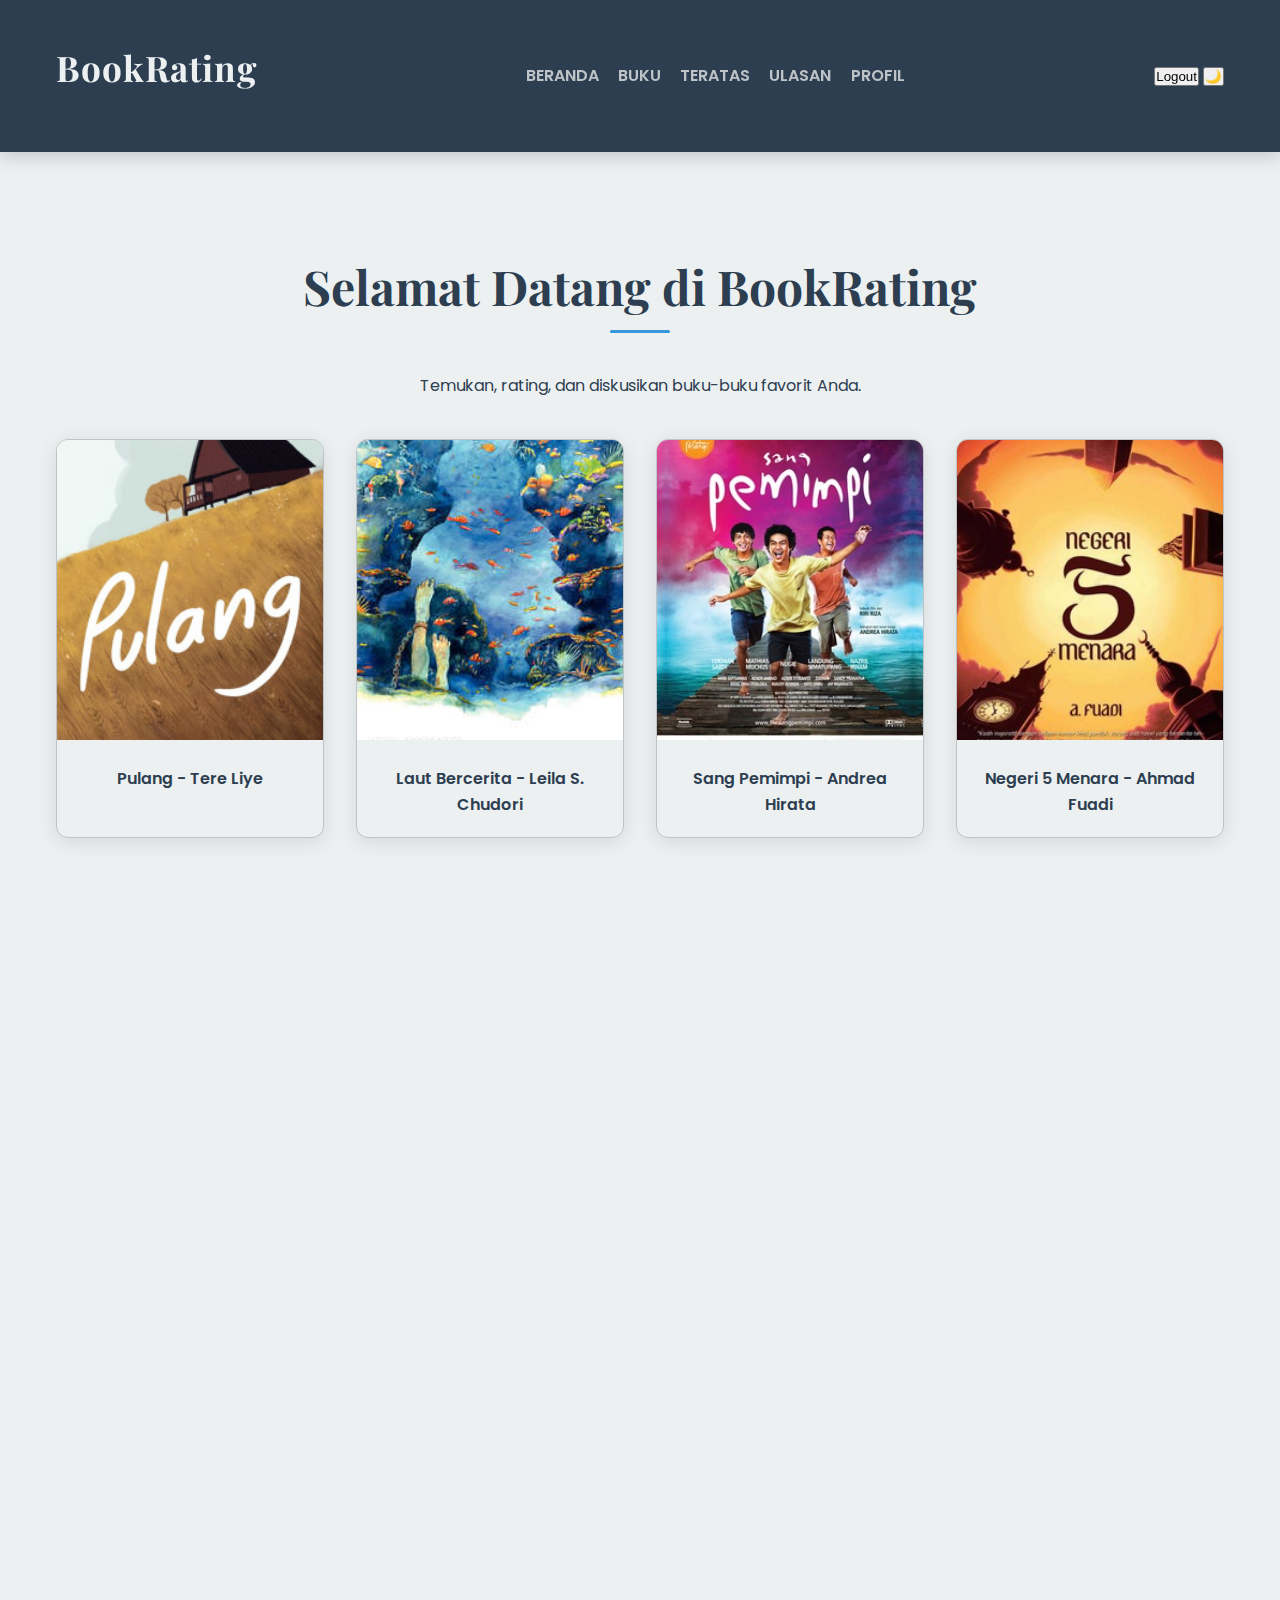
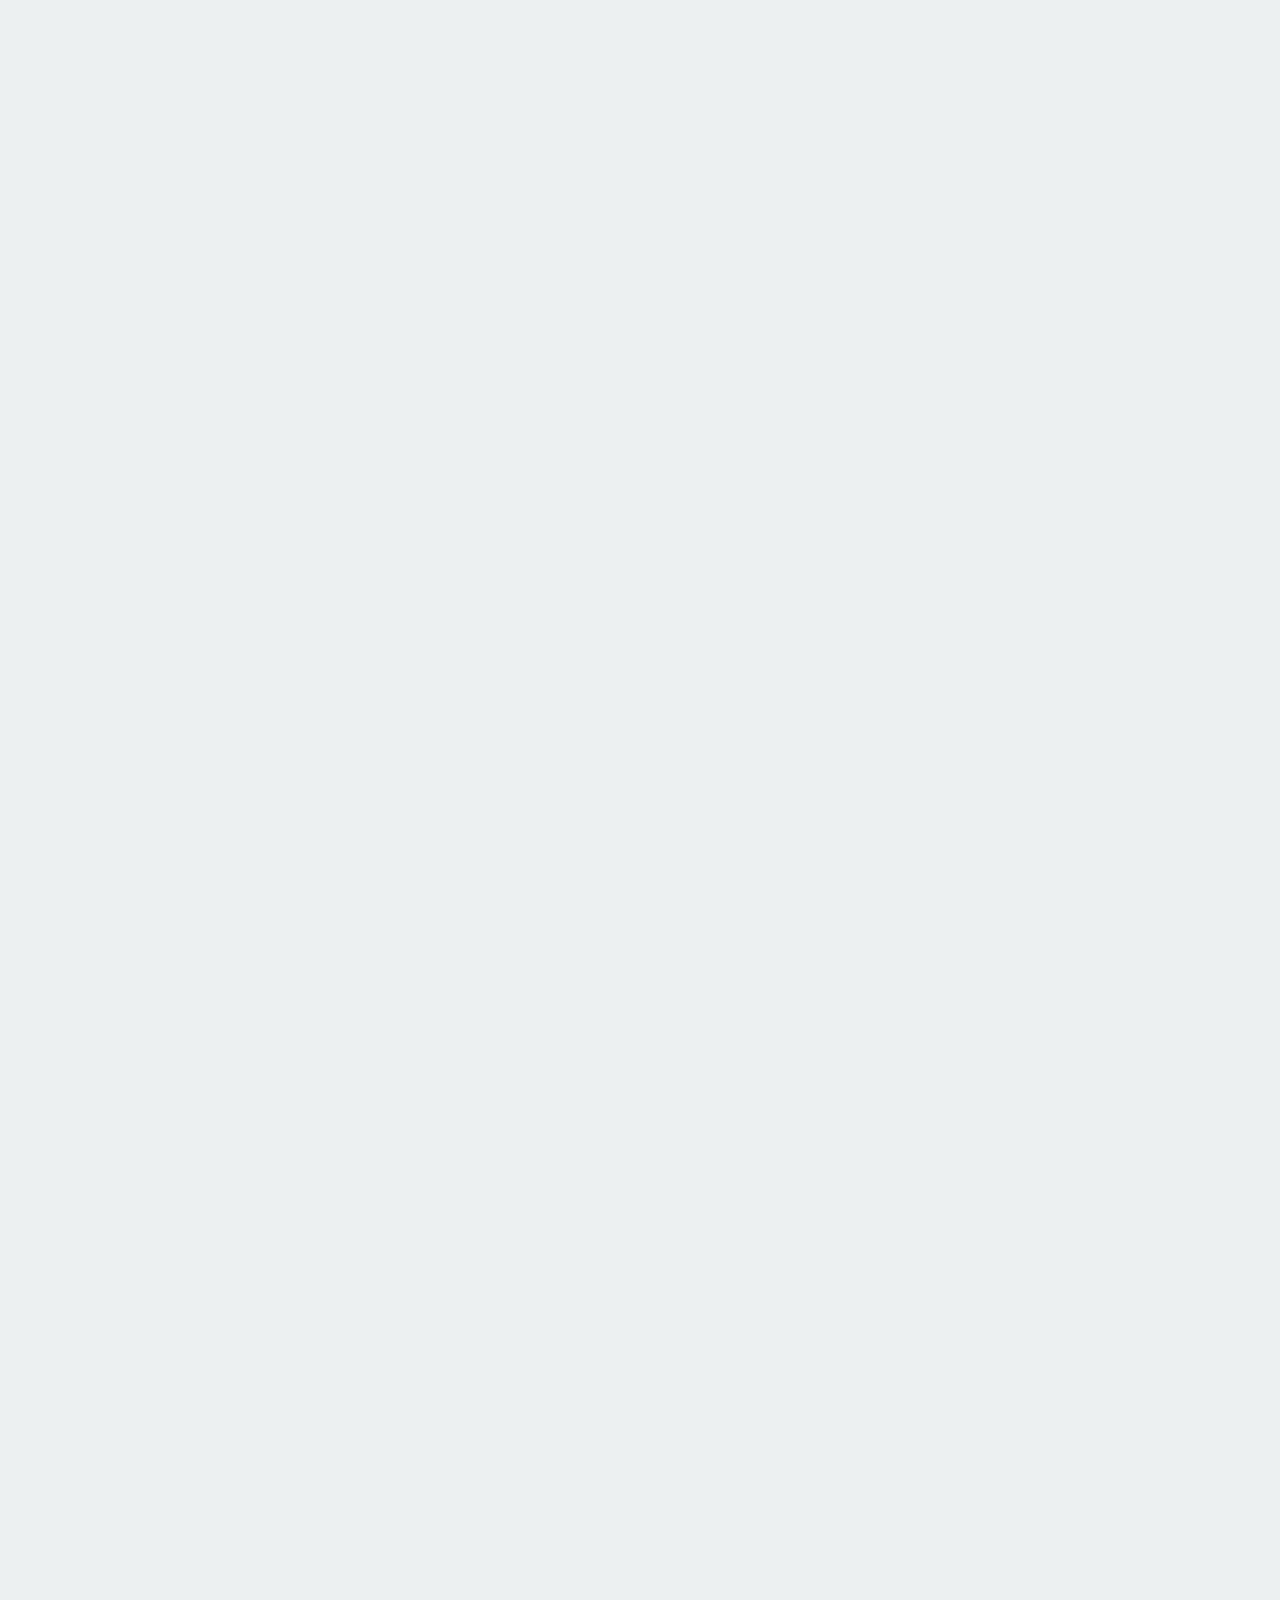
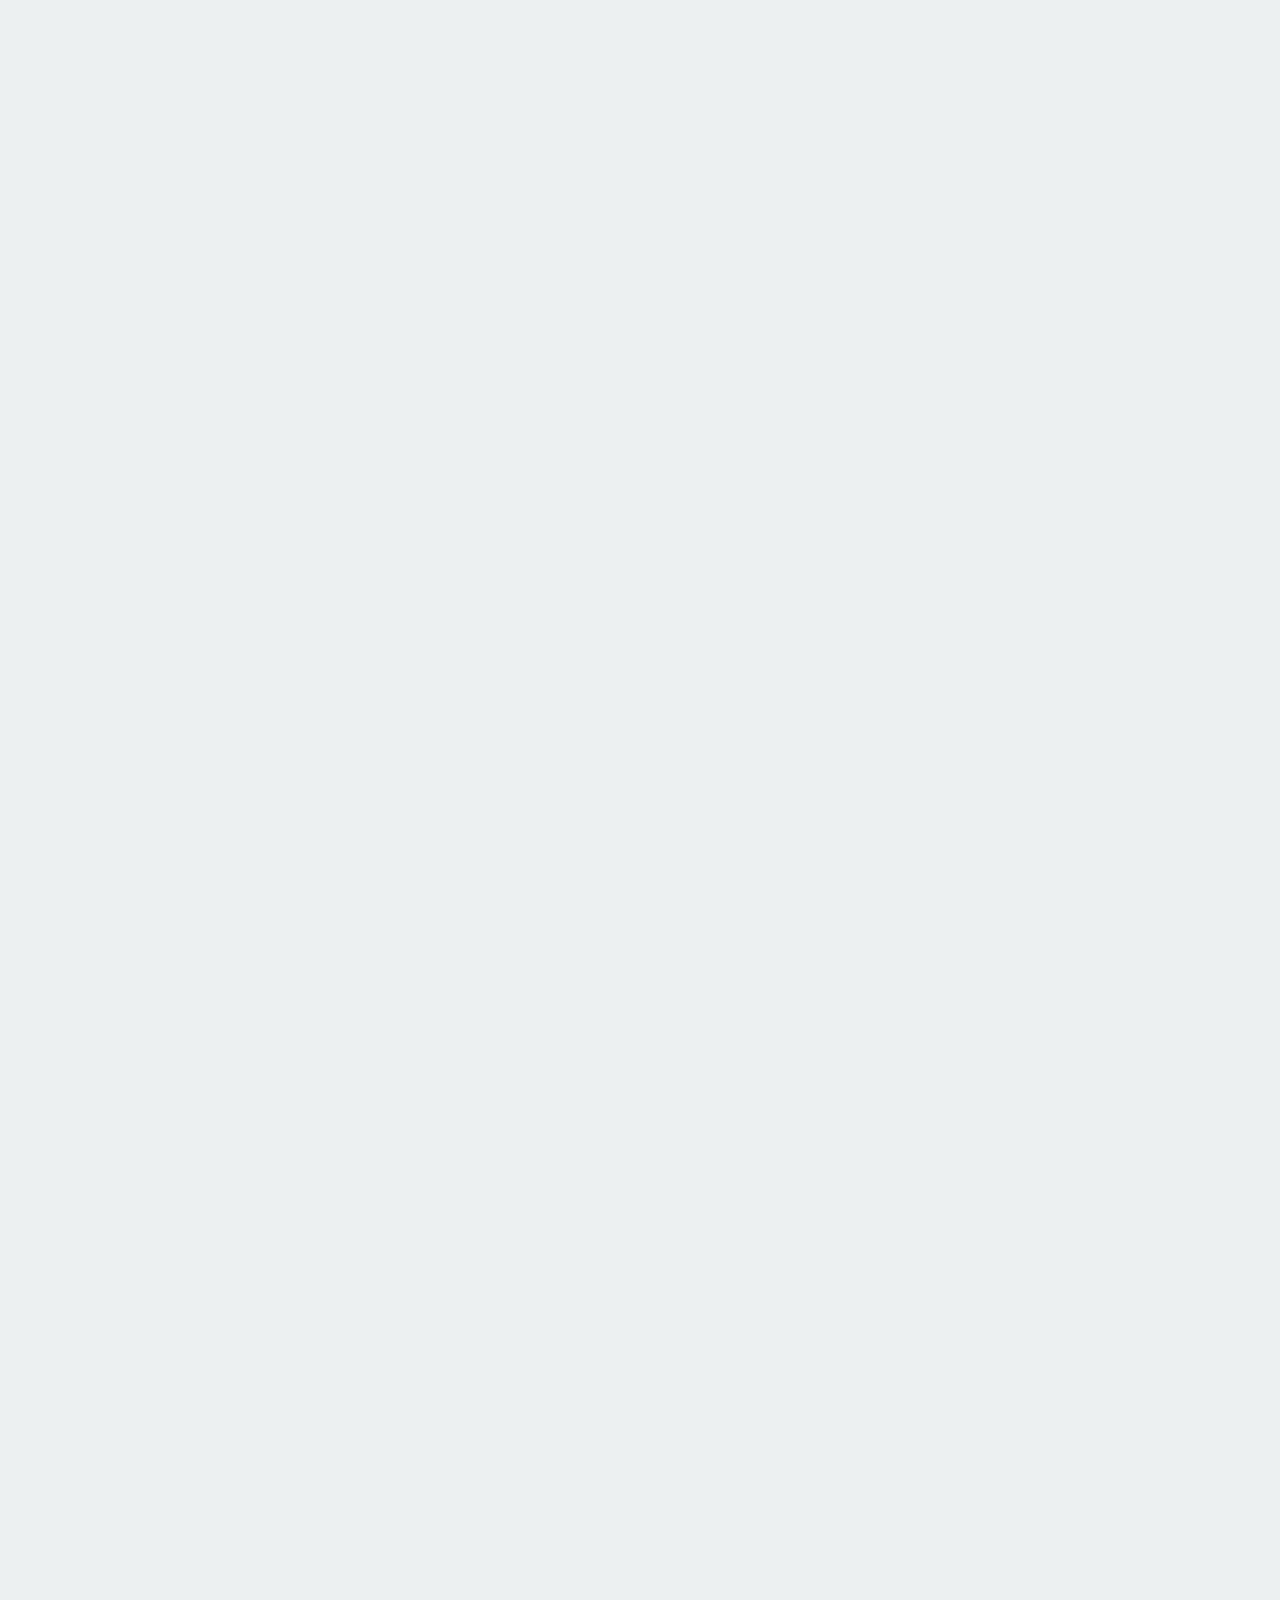
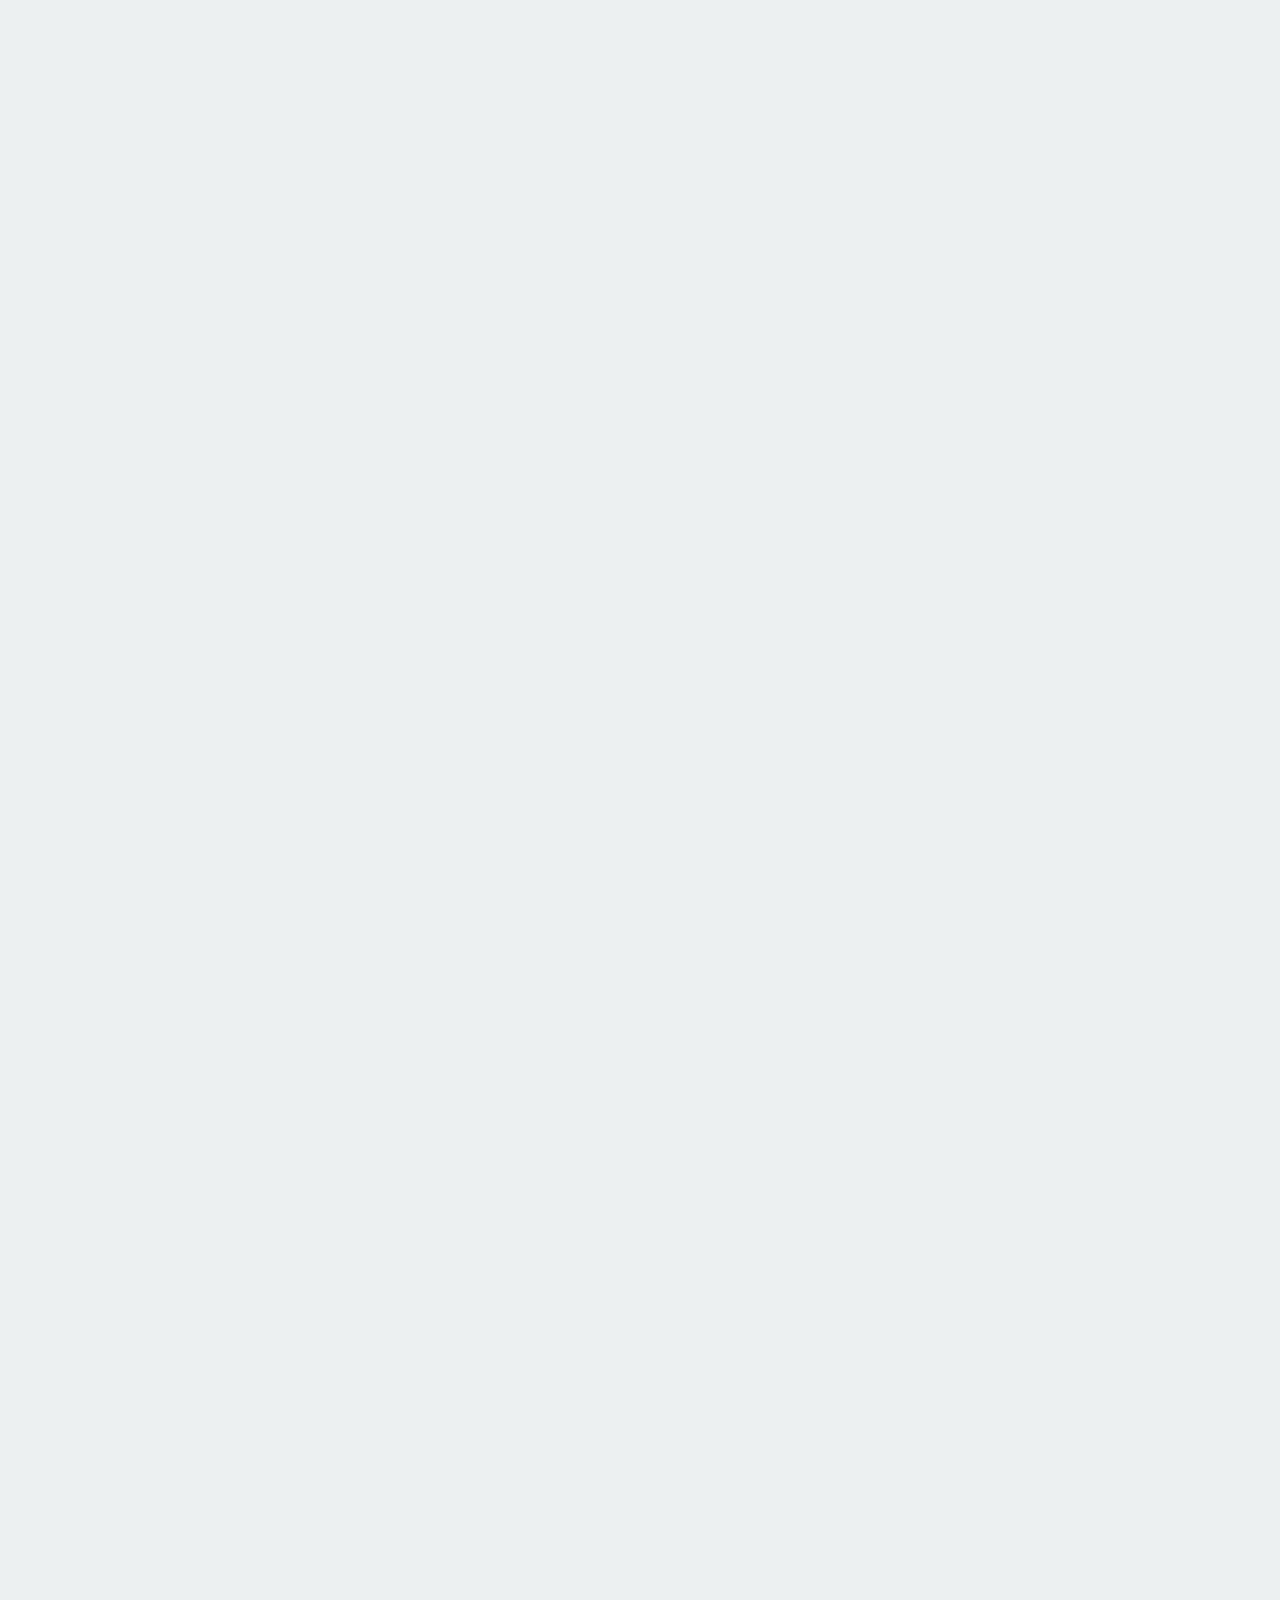
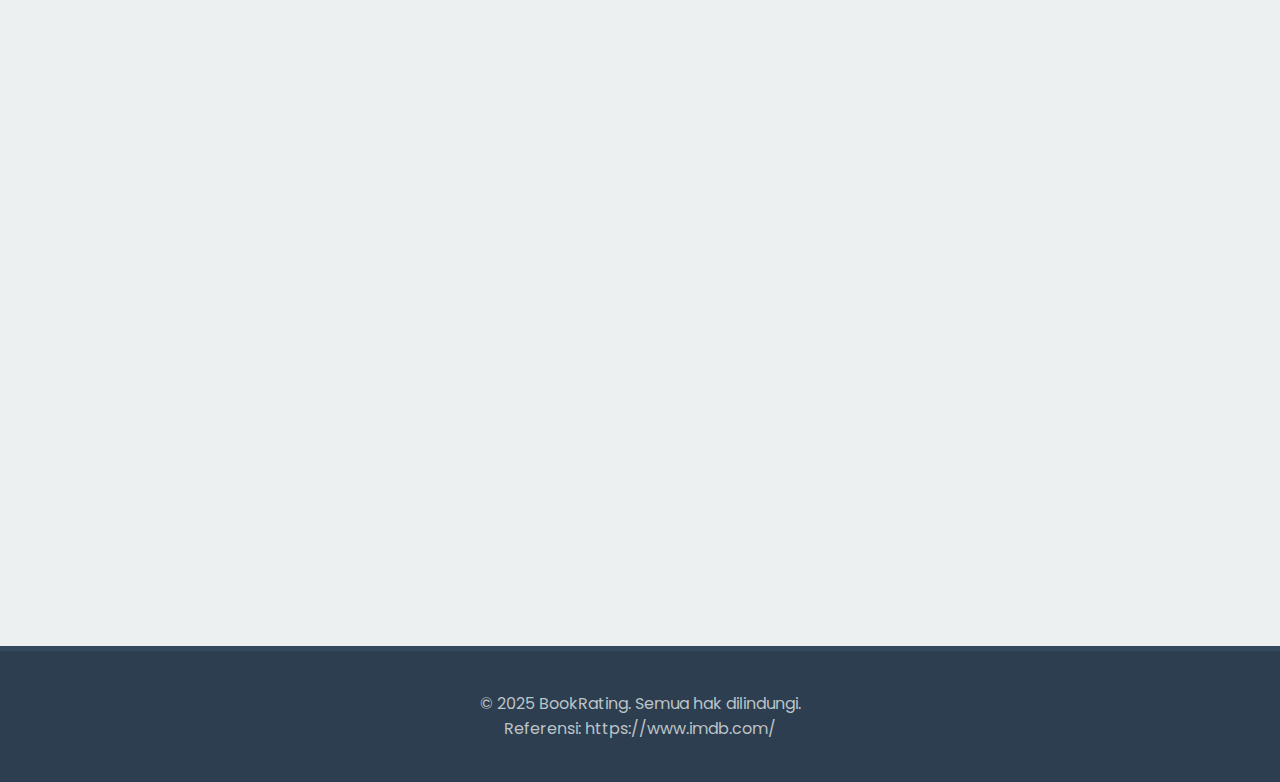
<file: index.html>
<!DOCTYPE html>
<html lang="id">

<head>
    <meta charset="UTF-8">
    <meta name="viewport" content="width=device-width, initial-scale=1.0">
    <title>BookRating - Platform Rating Buku</title>
    <link rel="stylesheet" href="./CSS/style.css">
</head>

<body>
    <header class="header">
        <nav class="nav container">
            <h1 class="nav-title">BookRating</h1>
            <ul class="nav-list">
                <li class="nav-item"><a href="#home" class="nav-link">Beranda</a></li>
                <li class="nav-item"><a href="#books" class="nav-link">Buku</a></li>
                <li class="nav-item"><a href="#top-rated" class="nav-link">Teratas</a></li>
                <li class="nav-item"><a href="#reviews" class="nav-link">Ulasan</a></li>
                <li class="nav-item"><a href="#profile" class="nav-link">Profil</a></li>
            </ul>
            <div class="nav-actions">
                <button id="logoutBtn" class="logout-btn" aria-label="Logout">Logout</button>
                <button id="darkModeToggle" class="dark-mode-toggle" aria-label="Toggle dark mode">🌙</button>
            </div>
        </nav>
    </header>

    <main class="container">
        <section id="home" class="section">
            <h2 class="section-title">Selamat Datang di BookRating</h2>
            <p style="text-align: center;">Temukan, rating, dan diskusikan buku-buku favorit Anda.</p>

            <article class="card-container">
                <figure class="card">
                    <img src="./Asset/Pulang-Tere Liye.jpg" alt="Cover buku 'Pulang' oleh Tere Liye" class="card-image">
                    <figcaption class="card-caption">Pulang - Tere Liye</figcaption>
                </figure>

                <figure class="card">
                    <img src="./Asset/LautBercerita.jpg" alt="Cover buku 'Laut Bercerita' oleh Leila S. Chudori"
                        class="card-image">
                    <figcaption class="card-caption">Laut Bercerita - Leila S. Chudori</figcaption>
                </figure>

                <figure class="card">
                    <img src="./Asset/SangPemimpi.jpg" alt="Cover buku 'Sang Pemimpi' oleh Andrea Hirata"
                        class="card-image">
                    <figcaption class="card-caption">Sang Pemimpi - Andrea Hirata</figcaption>
                </figure>

                <figure class="card">
                    <img src="./Asset/Negeri5Menara.jpg" alt="Cover buku 'Negeri 5 Menara' oleh Ahmad Fuadi"
                        class="card-image">
                    <figcaption class="card-caption">Negeri 5 Menara - Ahmad Fuadi</figcaption>
                </figure>
            </article>
        </section>

        <section id="books" class="section">
            <h2 class="section-title">Buku</h2>
            <p style="text-align: center;">Daftar lengkap buku yang tersedia di platform kami.</p>

            <article class="card-container">
                <figure class="card">
                    <img src="./Asset/AksiMasa.jpg" alt="Cover buku 'Aksi Massa' oleh Tan Malaka" class="card-image">
                    <figcaption class="card-caption">Aksi Massa - Tan Malaka</figcaption>
                </figure>

                <figure class="card">
                    <img src="./Asset/KetikaCintaBertasbih.jpg"
                        alt="Cover buku 'Ketika Cinta Bertasbih' oleh Habiburrahman El Shirazy" class="card-image">
                    <figcaption class="card-caption">Ketika Cinta Bertasbih - Habiburrahman El Shirazy</figcaption>
                </figure>

                <figure class="card">
                    <img src="./Asset/Garis_waktu.avif" alt="Cover buku 'Garis Waktu' oleh Fiersa Besari"
                        class="card-image">
                    <figcaption class="card-caption">Garis Waktu - Fiersa Besari</figcaption>
                </figure>

                <figure class="card">
                    <img src="./Asset/Hujan-Tere Liye.jpg" alt="Cover buku 'Hujan' oleh Tere Liye" class="card-image">
                    <figcaption class="card-caption">Hujan - Tere Liye</figcaption>
                </figure>
            </article>
        </section>

        <section id="top-rated" class="section">
            <h2 class="section-title">Teratas</h2>
            <p style="text-align: center;">Buku-buku dengan rating tertinggi dari komunitas kami.</p>

            <article class="card-container">
                <figure class="card">
                    <img src="./Asset/The Alchemist.jpg" alt="Cover buku 'The Alchemist' oleh Paulo Coelho"
                        class="card-image">
                    <figcaption class="card-caption">The Alchemist - Paulo Coelho</figcaption>
                </figure>

                <figure class="card">
                    <img src="./Asset/Atomic Habits.jpg" alt="Cover buku 'Atomic Habits' oleh James Clear"
                        class="card-image">
                    <figcaption class="card-caption">Atomic Habits - James Clear</figcaption>
                </figure>

                <figure class="card">
                    <img src="./Asset/Man's Search for Meaning.jpg"
                        alt="Cover buku 'Man's Search for Meaning' oleh Viktor E. Frankl" class="card-image">
                    <figcaption class="card-caption">Man's Search for Meaning - Viktor E. Frankl</figcaption>
                </figure>

                <figure class="card">
                    <img src="./Asset/The Seven Husbands of Evelyn Hug.jpg"
                        alt="Cover buku 'The Seven Husbands of Evelyn Hugo' oleh Taylor Jenkins Reid"
                        class="card-image">
                    <figcaption class="card-caption">The Seven Husbands of Evelyn Hugo - Taylor Jenkins Reid
                    </figcaption>
                </figure>
            </article>
        </section>

        <section id="reviews" class="section">
            <h2 class="section-title">Ulasan</h2>
            <p style="text-align: center;">Ulasan mendalam dari para pembaca setia.</p>

            <article class="card-container">
                <div class="review-card">
                    <h3>Pulang - Tere Liye</h3>
                    <p class="review-author"><strong>Penulis Ulasan:</strong> Gita_Reader</p>
                    <p class="review-rating"><strong>Rating:</strong> ★★★★★ (5/5)</p>
                    <p>Novel ini benar-benar menyentuh hati. Ceritanya sederhana tapi sangat dalam. Saya menangis
                        membaca bagian akhirnya. Tere Liye berhasil menggambarkan perjalanan pulang tidak hanya secara
                        fisik, tapi juga spiritual. Saya merekomendasikan ini untuk semua orang yang sedang mencari
                        makna kehidupan.</p>
                    <time datetime="2023-10-15">15 Oktober 2023</time>
                </div>

                <div class="review-card">
                    <h3>Laut Bercerita - Leila S. Chudori</h3>
                    <p class="review-author"><strong>Penulis Ulasan:</strong> Shani_Writer</p>
                    <p class="review-rating"><strong>Rating:</strong> ★★★★☆ (4/5)</p>
                    <p>Cerita yang kuat tentang sejarah Indonesia yang sering dilupakan. Karakter-karakternya hidup dan
                        sangat realistis. Saya belajar banyak hal baru tentang masa lalu negara kita. Hanya saja, alur
                        ceritanya agak rumit di beberapa bagian, mungkin butuh dua kali baca untuk benar-benar memahami
                        semuanya.</p>
                    <time datetime="2023-10-12">12 Oktober 2023</time>
                </div>

                <div class="review-card">
                    <h3>The Alchemist - Paulo Coelho</h3>
                    <p class="review-author"><strong>Penulis Ulasan:</strong> Helisma_Jodoh_Jaehyun</p>
                    <p class="review-rating"><strong>Rating:</strong> ★★★★★ (5/5)</p>
                    <p>Buku ini mengubah cara saya melihat dunia. Pesannya tentang mengejar mimpi dan mendengarkan hati
                        sangat kuat. Saya telah membacanya tiga kali dan selalu menemukan makna baru setiap kali
                        membacanya. Buku wajib untuk semua orang yang merasa tersesat dalam hidup.</p>
                    <time datetime="2023-10-10">10 Oktober 2023</time>
                </div>

                <div class="review-card">
                    <h3>Sang Pemimpi - Andrea Hirata</h3>
                    <p class="review-author"><strong>Penulis Ulasan:</strong> Olla_Jago_Ngedrift</p>
                    <p class="review-rating"><strong>Rating:</strong> ★★★★☆ (4/5)</p>
                    <p>Sebuah kisah inspiratif tentang perjuangan anak-anak miskin untuk mengejar pendidikan. Saya
                        terharu membaca ketekunan mereka meski dalam keterbatasan. Ini adalah buku yang harus dibaca
                        oleh para guru, orang tua, dan siswa. Satu-satunya kekurangan adalah beberapa bagian terasa
                        terlalu idealistis.</p>
                    <time datetime="2023-10-08">8 Oktober 2023</time>
                </div>

                <div class="review-card">
                    <h3>Atomic Habits - James Clear</h3>
                    <p class="review-author"><strong>Penulis Ulasan:</strong> Bapack_Oniel</p>
                    <p class="review-rating"><strong>Rating:</strong> ★★★★★ (5/5)</p>
                    <p>Ini bukan sekadar buku motivasi biasa. James Clear memberikan pendekatan ilmiah yang sangat
                        praktis untuk membangun kebiasaan baik. Saya sudah menerapkan prinsip "tiny changes" dan
                        hasilnya luar biasa. Buku ini akan saya baca ulang tahun depan sebagai reminder.</p>
                    <time datetime="2023-10-05">5 Oktober 2023</time>
                </div>
            </article>
        </section>

        <section id="profile" class="section">
            <h2 class="section-title">Profil Saya</h2>

            <div class="profile-grid">
                <div class="profile-info">
                    <h3>Informasi Profil</h3>
                    <p><strong>Nama:</strong> Mutiara Azzahra</p>
                    <p><strong>Username:</strong> Mucang_reader</p>
                    <p><strong>Email:</strong> mumuthe@email.com</p>
                    <p><strong>Tanggal Bergabung:</strong> 12 Maret 2022</p>
                    <p><strong>Asal:</strong> Jakarta, Indonesia</p>
                </div>

                <div class="profile-info">
                    <h3>Statistik Baca</h3>
                    <p><strong>Total Buku yang Dibaca:</strong> 87</p>
                    <p><strong>Total Rating yang Diberikan:</strong> 72</p>
                    <p><strong>Total Ulasan yang Ditulis:</strong> 34</p>
                    <p><strong>Buku Favorit:</strong> "Laut Bercerita" oleh Leila S. Chudori</p>
                    <p><strong>Genre Favorit:</strong> Fiksi Sastra, Biografi, Motivasi</p>
                </div>

                <div class="profile-info">
                    <h3>Daftar Buku Saya</h3>

                    <h4>Dibaca</h4>
                    <ul>
                        <li>Pulang - Tere Liye</li>
                        <li>Laut Bercerita - Leila S. Chudori</li>
                        <li>Sang Pemimpi - Andrea Hirata</li>
                        <li>The Alchemist - Paulo Coelho</li>
                        <li>Atomic Habits - James Clear</li>
                    </ul>

                    <h4>Ingin Dibaca</h4>
                    <ul>
                        <li>Man's Search for Meaning - Viktor E. Frankl</li>
                        <li>Harry Potter and the Philosopher's Stone - J.K. Rowling</li>
                        <li>Garis Waktu - Fiersa Besari</li>
                        <li>Negeri 5 Menara - Ahmad Fuadi</li>
                    </ul>

                    <h4>Dibaca Sekarang</h4>
                    <ul>
                        <li>Perahu Kertas - Dewi Lestari</li>
                    </ul>
                </div>

                <div class="profile-info">
                    <h3>Preferensi Baca</h3>
                    <p><strong>Genre Disukai:</strong> Fiksi Sastra, Biografi, Motivasi, Sejarah</p>
                    <p><strong>Genre Tidak Disukai:</strong> Horor, Fantasy</p>
                    <p><strong>Penulis Favorit:</strong> Tere Liye, Leila S. Chudori, Paulo Coelho</p>
                    <p><strong>Bahasa Utama:</strong> Bahasa Indonesia, Inggris</p>
                    <p><strong>Waktu Baca Ideal:</strong> Malam hari, 20:00 - 23:00</p>
                </div>

                <div class="profile-info">
                    <h3>Aktivitas Terbaru</h3>
                    <ul>
                        <li>15 Oktober 2023: Memberikan rating 5 bintang untuk "Atomic Habits"</li>
                        <li>12 Oktober 2023: Menulis ulasan untuk "Laut Bercerita"</li>
                        <li>10 Oktober 2023: Menambahkan "Man's Search for Meaning" ke daftar ingin dibaca</li>
                        <li>8 Oktober 2023: Menandai "Perahu Kertas" sebagai dibaca sekarang</li>
                        <li>5 Oktober 2023: Memberikan rating 4 bintang untuk "Pulang"</li>
                    </ul>
                </div>
            </div>

            <div class="profile-actions" style="margin-top: 2rem;">
                <p><a href="#">Edit Profil</a> | <a href="#">Ubah Password</a> | <a href="#">Keluar</a></p>
            </div>
        </section>

        <section id="what-to-read" class="section">
            <h2 class="section-title">What to read</h2>
            <p style="text-align: center;">Rekomendasi berdasarkan preferensi Anda</p>

            <article class="card-container">
                <figure class="card">
                    <img src="./Asset/bumi-manusia.jpg" alt="Cover buku 'Bumi Manusia' oleh Pramoedya Ananta Toer"
                        class="card-image">
                    <figcaption class="card-caption">Bumi Manusia - Pramoedya Ananta Toer</figcaption>
                </figure>

                <figure class="card">
                    <img src="./Asset/Sapiens.jpg" alt="Cover buku 'Sapiens' oleh Yuval Noah Harari" class="card-image">
                    <figcaption class="card-caption">Sapiens - Yuval Noah Harari</figcaption>
                </figure>

                <figure class="card">
                    <img src="./Asset/The Power of Now.jpg" alt="Cover buku 'The Power of Now' oleh Eckhart Tolle"
                        class="card-image">
                    <figcaption class="card-caption">The Power of Now - Eckhart Tolle</figcaption>
                </figure>

                <figure class="card">
                    <img src="./Asset/Sejarah-Indonesia.jpg" alt="Cover buku 'Sejarah Indonesia' oleh M.C. Ricklefs"
                        class="card-image">
                    <figcaption class="card-caption">Sejarah Indonesia - M.C. Ricklefs</figcaption>
                </figure>
            </article>
        </section>

        <section id="exclusive-videos" class="section">
            <h2 class="section-title">Exclusive videos</h2>
            <p style="text-align: center;">Wawancara dengan penulis, diskusi buku, dan konten eksklusif</p>

            <div class="video-container">
                <iframe width="100%" height="400" src="https://www.youtube.com/embed/MYSMXknVKMo"
                    title="Wawancara Eksklusif dengan Penulis Buku Terkenal" frameborder="0"
                    allow="accelerometer; autoplay; clipboard-write; encrypted-media; gyroscope; picture-in-picture"
                    allowfullscreen>
                </iframe>
            </div>
        </section>

    </main>

    <footer class="footer">
        <p>&copy; 2025 BookRating. Semua hak dilindungi.</p>
        <p>Referensi: <a href="https://www.imdb.com/">https://www.imdb.com/</a></p>
    </footer>
    <script src="./javascript.js"></script>
</body>

</html>
</file>
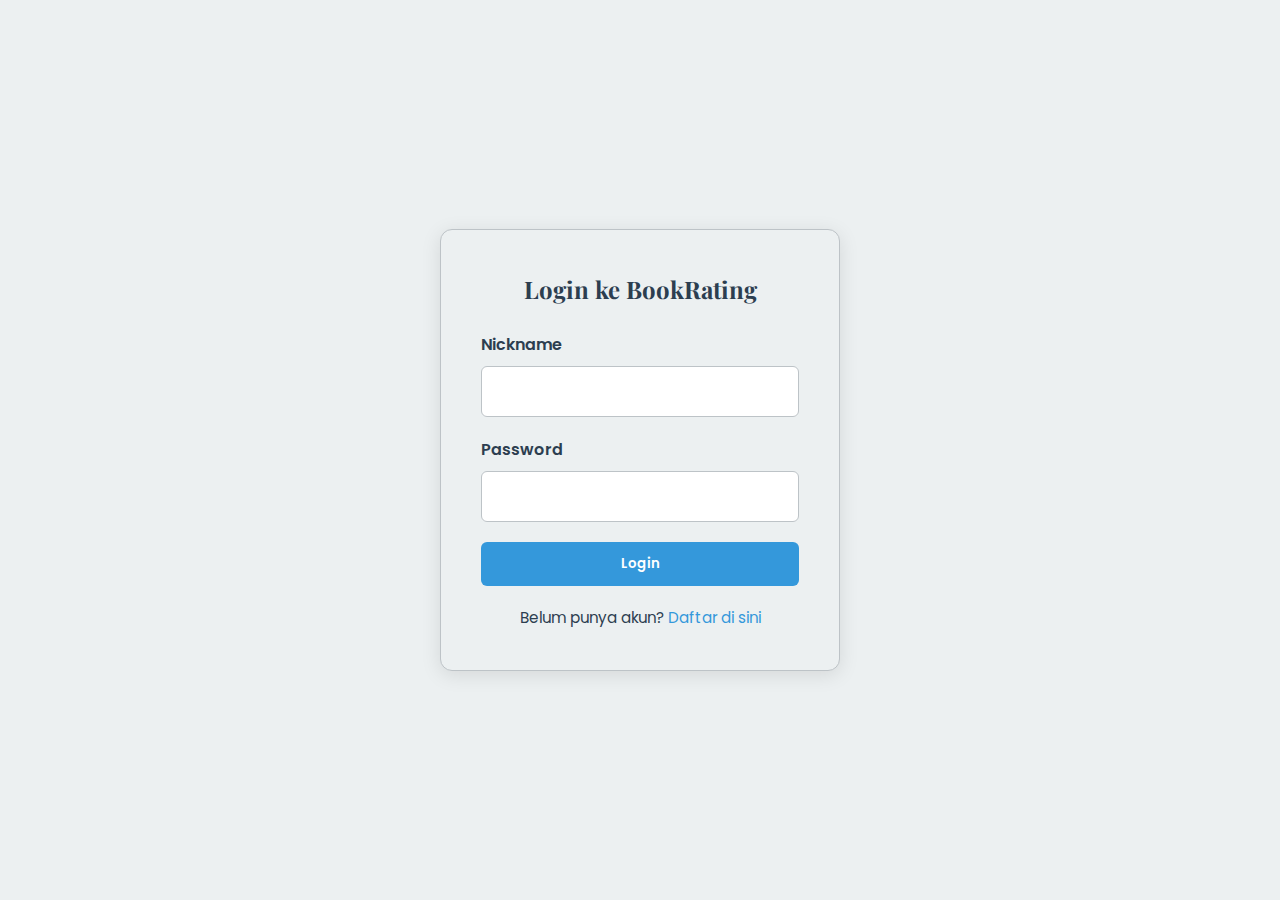
<file: login.html>
<!DOCTYPE html>
<html lang="id">

<head>
    <meta charset="UTF-8" />
    <meta name="viewport" content="width=device-width, initial-scale=1.0" />
    <title>Login - BookRating</title>
    <link rel="stylesheet" href="./CSS/style.css" />

    <style>
        body {
            display: flex;
            justify-content: center;
            align-items: center;
            min-height: 100vh;
            background-color: var(--white);
        }

        .form-container {
            background: var(--white);
            padding: 2.5rem;
            border-radius: 12px;
            box-shadow: 0 4px 20px rgba(0, 0, 0, 0.1);
            width: 100%;
            max-width: 400px;
            border: 1px solid var(--light-gray);
        }

        .form-container h2 {
            text-align: center;
            margin-bottom: 1.5rem;
        }

        .form-group {
            margin-bottom: 1.25rem;
        }

        .form-group label {
            display: block;
            margin-bottom: 0.5rem;
            font-weight: 600;
            color: var(--primary-blue);
        }

        .form-group input {
            width: 100%;
            padding: 0.75rem;
            border: 1px solid var(--light-gray);
            border-radius: 6px;
            font-family: 'Poppins', sans-serif;
            font-size: 1rem;
        }

        .btn {
            width: 100%;
            padding: 0.75rem;
            background-color: var(--accent-blue);
            color: white;
            border: none;
            border-radius: 6px;
            font-weight: 600;
            cursor: pointer;
            transition: background 0.3s;
            font-family: 'Poppins', sans-serif;
        }

        .btn:hover {
            background-color: var(--secondary-blue);
        }

        .toggle-mode {
            position: absolute;
            top: 20px;
            right: 20px;
            background: var(--primary-blue);
            color: white;
            border: none;
            padding: 8px 12px;
            border-radius: 6px;
            cursor: pointer;
            font-family: 'Poppins', sans-serif;
        }

        .form-footer {
            text-align: center;
            margin-top: 1.25rem;
            font-size: 0.95rem;
        }

        .form-footer a {
            color: var(--accent-blue);
        }

        .form-footer a:hover {
            color: var(--secondary-blue);
        }
    </style>
</head>

<body>
    <div class="form-container">
        <h2>Login ke BookRating</h2>
        <form id="loginForm">
            <div class="form-group">
                <label for="loginNickname">Nickname</label>
                <input type="text" id="loginNickname" required />
            </div>
            <div class="form-group">
                <label for="loginPassword">Password</label>
                <input type="password" id="loginPassword" required />
            </div>
            <button type="submit" class="btn">Login</button>
        </form>
        <div class="form-footer">
            Belum punya akun? <a href="./register.html">Daftar di sini</a>
        </div>
    </div>
    <script src="./javascript.js"></script>

</body>

</html>
</file>
<file: CSS/style.css>
@import url('https://fonts.googleapis.com/css2?family=Poppins:wght@300;400;600&family=Playfair+Display:wght@700&display=swap');

:root {
  --primary-blue: #2c3e50;
  --secondary-blue: #34495e;
  --accent-blue: #3498db;
  --white: #ecf0f1;
  --light-gray: #bdc3c7;
}

* {
  box-sizing: border-box;
  margin: 0;
  padding: 0;
}

body {
  font-family: 'Poppins', sans-serif;
  background-color: var(--white);
  color: var(--primary-blue);
  line-height: 1.6;
}

a {
  color: var(--accent-blue);
  text-decoration: none;
  transition: color 0.3s ease;
}

a:hover {
  color: var(--secondary-blue);
}

h1,
h2,
h3 {
  font-family: 'Playfair Display', serif;
  color: var(--primary-blue);
  margin-bottom: 1rem;
}

.container {
  max-width: 1200px;
  margin: auto;
  padding: 2rem 1rem;
}

.section-title {
  font-size: 3rem;
  text-align: center;
  margin-bottom: 2.5rem;
  color: var(--primary-blue);
  position: relative;
  padding-bottom: 0.5rem;
}

.section-title::after {
  content: '';
  position: absolute;
  bottom: 0;
  left: 50%;
  transform: translateX(-50%);
  width: 60px;
  height: 3px;
  background-color: var(--accent-blue);
  border-radius: 5px;
}

.section > p {
  margin-top: 1rem;
  margin-bottom: 2.5rem;
  text-align: center;
}

.header {
  background-color: var(--primary-blue);
  padding: 0.5rem 1rem;
  position: sticky;
  top: 0;
  z-index: 1000;
  box-shadow: 0 6px 15px rgba(0, 0, 0, 0.15);
}

.nav {
  display: flex;
  justify-content: space-between;
  align-items: center;
}

.nav-title {
  font-size: 2.2rem;
  color: var(--white);
  letter-spacing: 1px;
}

.nav-list {
  display: flex;
  list-style: none;
}

.nav-item {
  margin-left: 1.2rem;
}

.nav-link {
  font-weight: 600;
  text-transform: uppercase;
  color: var(--light-gray);
  position: relative;
  transition: all 0.3s ease-in-out;
}

.nav-link:hover {
  color: var(--white);
  letter-spacing: 0.5px;
}

.nav-link::after {
  content: '';
  position: absolute;
  width: 0;
  height: 2px;
  bottom: -5px;
  left: 0;
  background-color: var(--accent-blue);
  transition: width 0.3s ease;
}

.nav-link:hover::after {
  width: 100%;
}

.section {
  padding: 4rem 0;
}

.card-container {
  display: grid;
  gap: 2rem;
  grid-template-columns: repeat(auto-fit, minmax(200px, 1fr));
}

#reviews .card-container {
  grid-template-columns: repeat(auto-fit, minmax(250px, 1fr));
}

.card {
  background-color: var(--white);
  border-radius: 12px;
  overflow: hidden;
  box-shadow: 0 4px 20px rgba(0, 0, 0, 0.1);
  transition: transform 0.3s ease, box-shadow 0.3s ease;
  text-align: center;
  border: 1px solid var(--light-gray);
}

.card:hover {
  transform: translateY(-8px);
  box-shadow: 0 8px 30px rgba(52, 152, 219, 0.2), 0 0 20px rgba(52, 152, 219, 0.5);
}

.card-image {
  width: 100%;
  height: 300px;
  object-fit: cover;
}

.card-caption {
  padding: 1.2rem 1rem;
  font-weight: 600;
  color: var(--primary-blue);
}

.review-card {
  background-color: var(--white);
  border-radius: 12px;
  padding: 2rem;
  box-shadow: 0 4px 20px rgba(0, 0, 0, 0.1);
  border: 1px solid var(--light-gray);
  transition: border-color 0.3s ease;
}

.review-card:hover {
  border-color: var(--accent-blue);
}

.review-card h3 {
  color: var(--accent-blue);
}

.review-author {
  font-size: 1.1em;
  font-style: italic;
  font-weight: 300;
  color: var(--secondary-blue);
  margin-bottom: 0.5rem;
}

.review-rating {
  color: var(--accent-blue);
  margin: 0.5rem 0;
}

.profile-grid {
  display: grid;
  gap: 2rem;
  grid-template-columns: repeat(auto-fit, minmax(280px, 1fr));
}

.profile-info {
  background-color: var(--white);
  padding: 2.5rem;
  border-radius: 12px;
  box-shadow: 0 4px 20px rgba(0, 0, 0, 0.1);
  border: 1px solid var(--light-gray);
}

.profile-info h3 {
  border-bottom: 2px solid var(--accent-blue);
  padding-bottom: 0.75rem;
}

.profile-info ul {
  list-style: none;
  padding-left: 0;
}

.profile-info li {
  margin-bottom: 0.5rem;
}

.video-container {
  position: relative;
  width: 100%;
  padding-bottom: 56.25%;
  margin-top: 2rem;
  border-radius: 12px;
  overflow: hidden;
  box-shadow: 0 4px 20px rgba(0, 0, 0, 0.2);
}

.video-container iframe {
  position: absolute;
  top: 0;
  left: 0;
  width: 100%;
  height: 100%;
  border: none;
}

.footer {
  background-color: var(--primary-blue);
  text-align: center;
  padding: 2.5rem 1rem;
  color: var(--light-gray);
  border-top: 5px solid var(--secondary-blue);
}

.footer a {
  color: var(--light-gray);
}

.footer a:hover {
  color: var(--accent-blue);
}

@media (max-width: 768px) {
  .header {
    position: static;
    top: auto;
    z-index: auto;
  }

  .nav {
    flex-direction: column;
    text-align: center;
  }

  .nav-title {
    margin-bottom: 1rem;
  }

  .nav-list {
    flex-direction: column;
  }

  .nav-item {
    margin: 0.5rem 0;
  }

  .section-title {
    font-size: 2.5rem;
  }

  .profile-grid {
    grid-template-columns: 1fr;
  }
}
</file>
